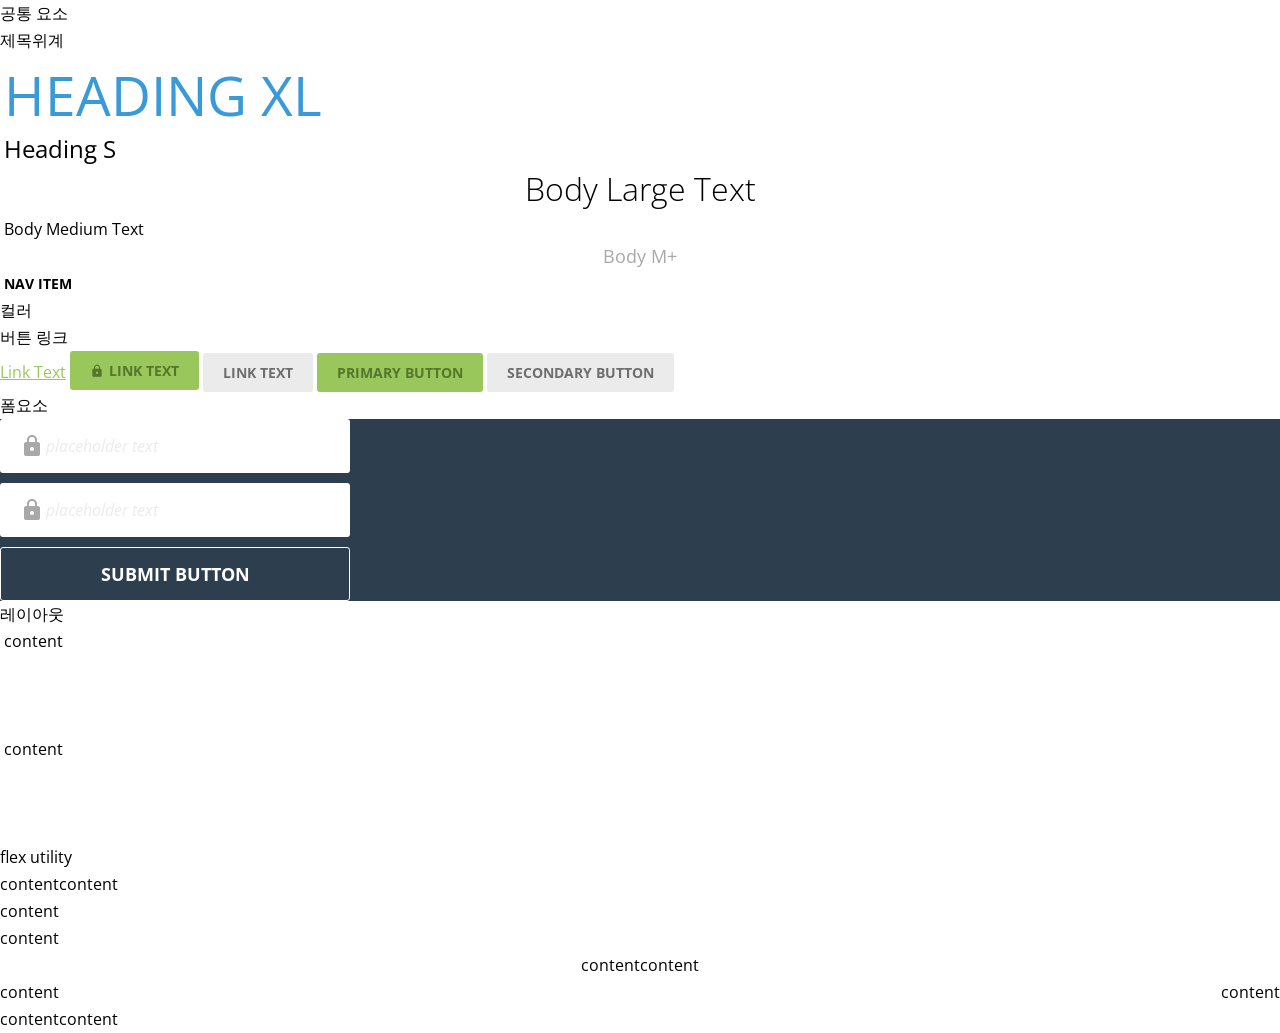
<file: common.html>
<!DOCTYPE html>
<html lang="en">

<head>
  <meta charset="UTF-8">
  <meta name="viewport" content="width=device-width, initial-scale=1.0">
  <title>ACME</title>
  <link rel="preconnect" href="https://fonts.googleapis.com">
  <link rel="preconnect" href="https://fonts.gstatic.com" crossorigin>
  <link href="https://fonts.googleapis.com/css2?family=Open+Sans:ital,wght@0,300..800;1,300..800&display=swap"
    rel="stylesheet">
  <link href="https://fonts.googleapis.com/icon?family=Material+Icons" rel="stylesheet">
  <link rel="stylesheet" href="css/common.css">
</head>

<body>
  <h1>공통 요소</h1>
  <h2>제목위계</h2>

  <!-- Typography System -->
  <div class="container">
    <!-- Heading -->
    <h1 class="text-heading-xl">Heading XL</h1>
    <h2 class="text-heading-s">Heading S</h2>

    <!-- Body -->
    <p class="text-body-l">Body Large Text</p>
    <p class="text-body-m">Body Medium Text</p>
    <p class="text-body-m-plus">Body M+</p>

    <!-- Navigation -->
    <nav>
      <ul>
        <li><a href="#" class="text-nav">Nav Item</a></li>
      </ul>
    </nav>
  </div>

  <h2>컬러</h2>
  <h2>버튼 링크</h2>
  <!-- Link -->
  <a href="#" class="text-link">Link Text</a>
  <a href="#" class="btn btn-primary"><span class="material-icons">lock</span> Link Text</a>
  <a href="#" class="btn btn-secondary">Link Text</a>

  <!-- Button -->
  <button class="btn btn-primary">Primary Button</button>
  <button class="btn btn-secondary">Secondary Button</button>

  <h2>폼요소</h2>
  <div class="hero">
    <form action="">
      <div class="field">
        <label for="useremail">
          <span class="material-icons">lock</span>
        </label>
        <input type="text" id="useremail" placeholder="placeholder text">
      </div>
      <div class="field">
        <label for="useremail">
          <span class="material-icons">lock</span>
        </label>
        <input type="text" id="useremail" placeholder="placeholder text">
      </div>
      <button type="submit">Submit button</button>
    </form>
  </div>
  <h2>레이아웃</h2>
  <div class="container">
    content
  </div>
  <div class="container inner-pd">
    content
  </div>
  <h3>flex utility</h3>
  <div class="d-flex">
    <div>content</div>
    <div>content</div>
  </div>
  <div class="d-flex flex-column">
    <div>content</div>
    <div>content</div>
  </div>
  <div class="d-flex justify-content-center">
    <div>content</div>
    <div>content</div>
  </div>
  <div class="d-flex justify-content-between">
    <div>content</div>
    <div>content</div>
  </div>
  <div class="d-flex align-items-center">
    <div>content</div>
    <div>content</div>
  </div>
</body>

</html>
</file>
<file: css/common.css>
@import url("normalize.css");
@import url("reset.css");
@import url("flex-utility.css");

:root {
  /* Layout */
  --base-unit: 27px;
  --base-font: 16px;

  /* Color styles */
  --black: rgba(44, 44, 44, 1);
  --light--gray: rgba(168, 168, 168, 1);
  --medium--gray: rgba(110, 110, 110, 1);
  --super--light--gray: rgba(235, 235, 235, 1);
  --primary: rgba(154, 199, 91, 1);
  --secondary: rgba(85, 118, 44, 1);
  --white: rgba(255, 255, 255, 1);
  --hero: rgba(45, 62, 79, 1);
  --hero--title: rgba(58, 153, 216, 1);
  --medium-blue: rgba(67, 156, 207, 1);
  --light-blue: rgba(72, 157, 205, 1);
  --c-t-a: rgba(41, 44, 46, 1);

  /* Text-size styles */
  --heading--x-l: calc(var(--base-font) * 3.4375);
  --body--l: calc(var(--base-font) * 2);
  --heading--s: calc(var(--base-font) * 1.5);
  --body--m: var(--base-font);
  --nav--item: calc(var(--base-font) * 0.875);
  --body--m-plus: calc(var(--base-font) * 1.125);
  --link: var(--base-font);
  --button---secondary: calc(var(--base-font) * 0.875);
  --button---primary: calc(var(--base-font) * 0.875);
}

body {
  /* font-family: "Open Sans", sans-serif;
  font-size:var(--base-font);
  line-height:var(--base-unit); */
  font:
    var(--base-font)/var(--base-unit) "Open Sans",
    sans-serif;
}

/* 폰트 위계 */
.text-heading-xl {
  font-size: var(--heading--x-l);
  line-height: calc(var(--base-unit) * 3);
  color: var(--hero--title);
  text-transform: uppercase;
  letter-spacing: 2%;
}

.text-heading-s {
  font-size: var(--heading--s);
  line-height: var(--base-unit);
}

.text-body-l {
  font-size: var(--body--l);
  line-height: calc(var(--base-unit) * 2);
  font-weight: 300;
  text-align: center;
}

.text-body-m {
  font-size: var(--body--m);
  line-height: var(--base-unit);
}

.text-body-m-plus {
  font-size: var(--body--m-plus);
  line-height: var(--base-unit);
  text-align: center;
  color: var(--light--gray);
}
.text-nav {
  font-size: var(--nav--item);
  font-weight: bold;
  text-transform: uppercase;
}
/* 링크 버튼 */
.btn {
  height: 39px;
  background: var(--super--light--gray);
  border-radius: 3px;
  padding: 0 20px;
  display: inline-flex;
  color: var(--medium--gray);
  align-items: center;
  font-size: calc(var(--base-font) * 0.875);
  font-weight: bold;
  gap: 5px;
  text-transform: uppercase;
}
.btn .material-icons {
  font-size: 14px;
}
.btn-primary {
  background: var(--primary);
  color: var(--secondary);
}
.btn.big {
  height: calc(var(--base-unit) * 2);
  padding: 0 30px;
}

/* 폼 요소 */
.hero {
  background: var(--hero);
}
form {
  width: 350px;
  display: flex;
  flex-direction: column;
  gap: 10px;
}
form .field {
  height: calc(var(--base-unit) * 2);
  background: var(--white);
  border-radius: 3px;
  padding: 0 20px;
  display: flex;
  align-items: center;
  color: var(--light--gray);
}
form .field label {
  display: flex;
}
form .field input {
  font-style: italic;
  color: var(--black);
  width: 100%;
  outline: none;
}
form .field:focus-within {
  box-shadow: inset 0 0 5px rgba(72, 0, 255, 0.7);
}
form .field input::placeholder {
  color: var(--super--light--gray);
}
form button {
  height: calc(var(--base-unit) * 2);
  border-radius: 3px;
  display: flex;
  align-items: center;
  justify-content: center;
  color: var(--white);
  font-size: calc(var(--base-font) * 1.125);
  text-transform: uppercase;
  font-weight: bold;
  border: 1px solid var(--white);
}
/* 레이아웃 */
.container {
  max-width: 1272px;
  width: 100%;
  margin: 0 auto;
}
.inner-pd {
  padding: calc(var(--base-unit) * 3) 0;
}
.inner-top-pd {
  padding-top: calc(var(--base-unit) * 3);
}
.hidden {
  position: absolute;
  clip-path: inset(50%);
  width: 1px;
  height: 1px;
  overflow: hidden;
}

hr {
  border: none;
  /* border-top:1px solid var(--super--light--gray); */
  height: 1px;
  background: var(--super--light--gray);
}

.text-link {
  text-decoration: underline;
  color: var(--primary);
}
section .header {
  margin-bottom: calc(var(--base-unit) * 2);
}

/* 헤더 */
body > header {
  background: var(--white);
  padding: var(--base-unit) 0;
  box-shadow: 0 4px 5px rgba(0, 0, 0, 0.1);
  position: sticky;
  top: 0;
  transition: 0.3s ease-out;
}

body > header.fixed {
  padding: calc(var(--base-unit) / 2) 0;
}

header nav ul {
  gap: 10px;
}
header nav ul li:first-child {
  margin-right: 40px;
}

/* 슬라이드 */
.slidewrapper {
  position: relative;
  overflow: hidden;
}
/*.slidecontainer {
  width: 300%; /* js 부모 너비파악, 슬라이드 개수 파악, 너비 계산 지정할 예정 
  display: flex;
  transition: 0.3s ease-out;
}
.slidecontainer li {
  width: 100%;
  display: flex;
  flex-direction: column;
  align-items: center;
  gap: var(--base-unit);
}*/

.portfolio-swiper .swiper-slide {
  display: flex;
  flex-direction: column;
  align-items: center;
}

.portfolio-swiper .swiper-slide > p {
  width: 700px;
  text-align: center;
  margin-top: 20px;
}

.portfolio-swiper .swiper-slide > a {
  width: 700px;
  text-align: center;
  margin-top: 20px;
}



.slidewrapper button {
  width: 45px;
  height: 45px;
  display: flex;
  justify-content: center;
  align-items: center;
  color: var(--light--gray);
  cursor: pointer;
  position: absolute;
  top: 50%;
  transform: translateY(-50%);
  z-index: 100;
}
.slidewrapper button.prev {
  left: 0;
}
.slidewrapper button.next {
  right: 0;
}

.testimonial-swiper {
  position: relative;
  z-index: 1;
}

/* CTA */
.cta {
  background: var(--c-t-a);
}
.cta h3 {
  color: var(--white);
}
</file>
